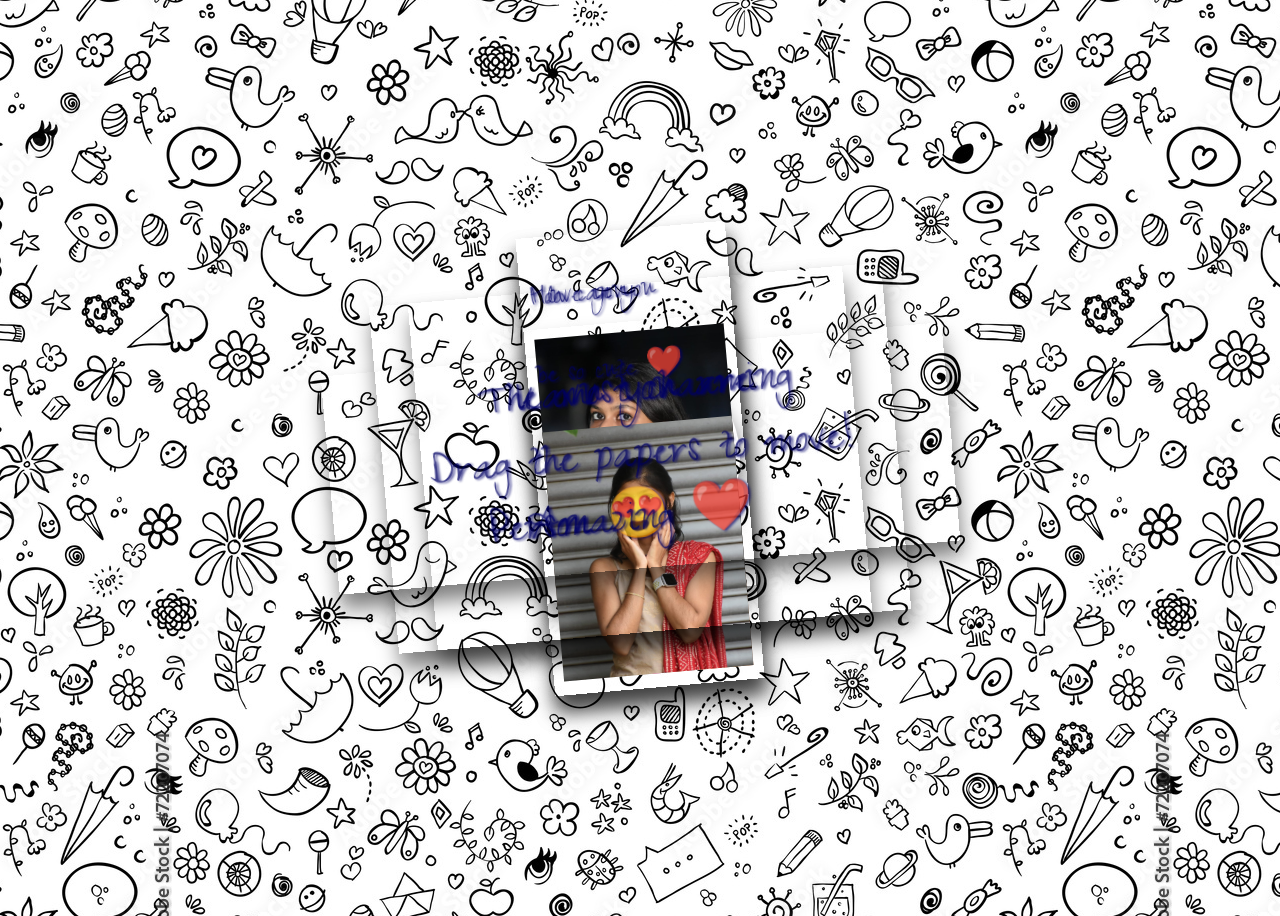
<file: drag.html>
<!DOCTYPE html>
<html lang="en" >
<head>
  <meta charset="UTF-8">
  <link rel="shortcut icon" href="images/k.jpg" type="">
  <title>Drag Papers ❤️</title>
  <link rel='stylesheet' href='https://fonts.googleapis.com/css2?family=Short+Stack&amp;family=Homemade+Apple&amp;display=swap'><link rel="stylesheet" href="./css/drag.css">

</head>
<body>
<!-- partial:index.partial.html -->
<!-- A pen by Developer Rahul  -->
<div class="paper heart">

</div>

  
<div class="paper image">
  <p> I love you</p>
    <p> Even more 😘 </p>
   <img src="images/d1.jpg" />
</div>

<div class="paper image">
  <p</p>
  <img src="images/d2.jpg" />
</div>

<div class="paper image">
  <p>How can you</p>
   <p> be so cute ❤️ </p>

  <img src="images/d3.jpg" />
</div>



<div class="paper red">
<p class="p1"> The most charming</p>
<p class="p2">Person 😍</p>
</div>

<div class="paper">
<p class="p1">Kavu you are</p>
  <p class="p1">Amazing <span style="color: red !important;">❤️</span></p>
</div>

<div class="paper">
<p class="p1">Drag the papers to move!</p>
</div>
<!-- partial -->
  <script  src="./js/drag.js"></script>

</body>
</html>
</file>
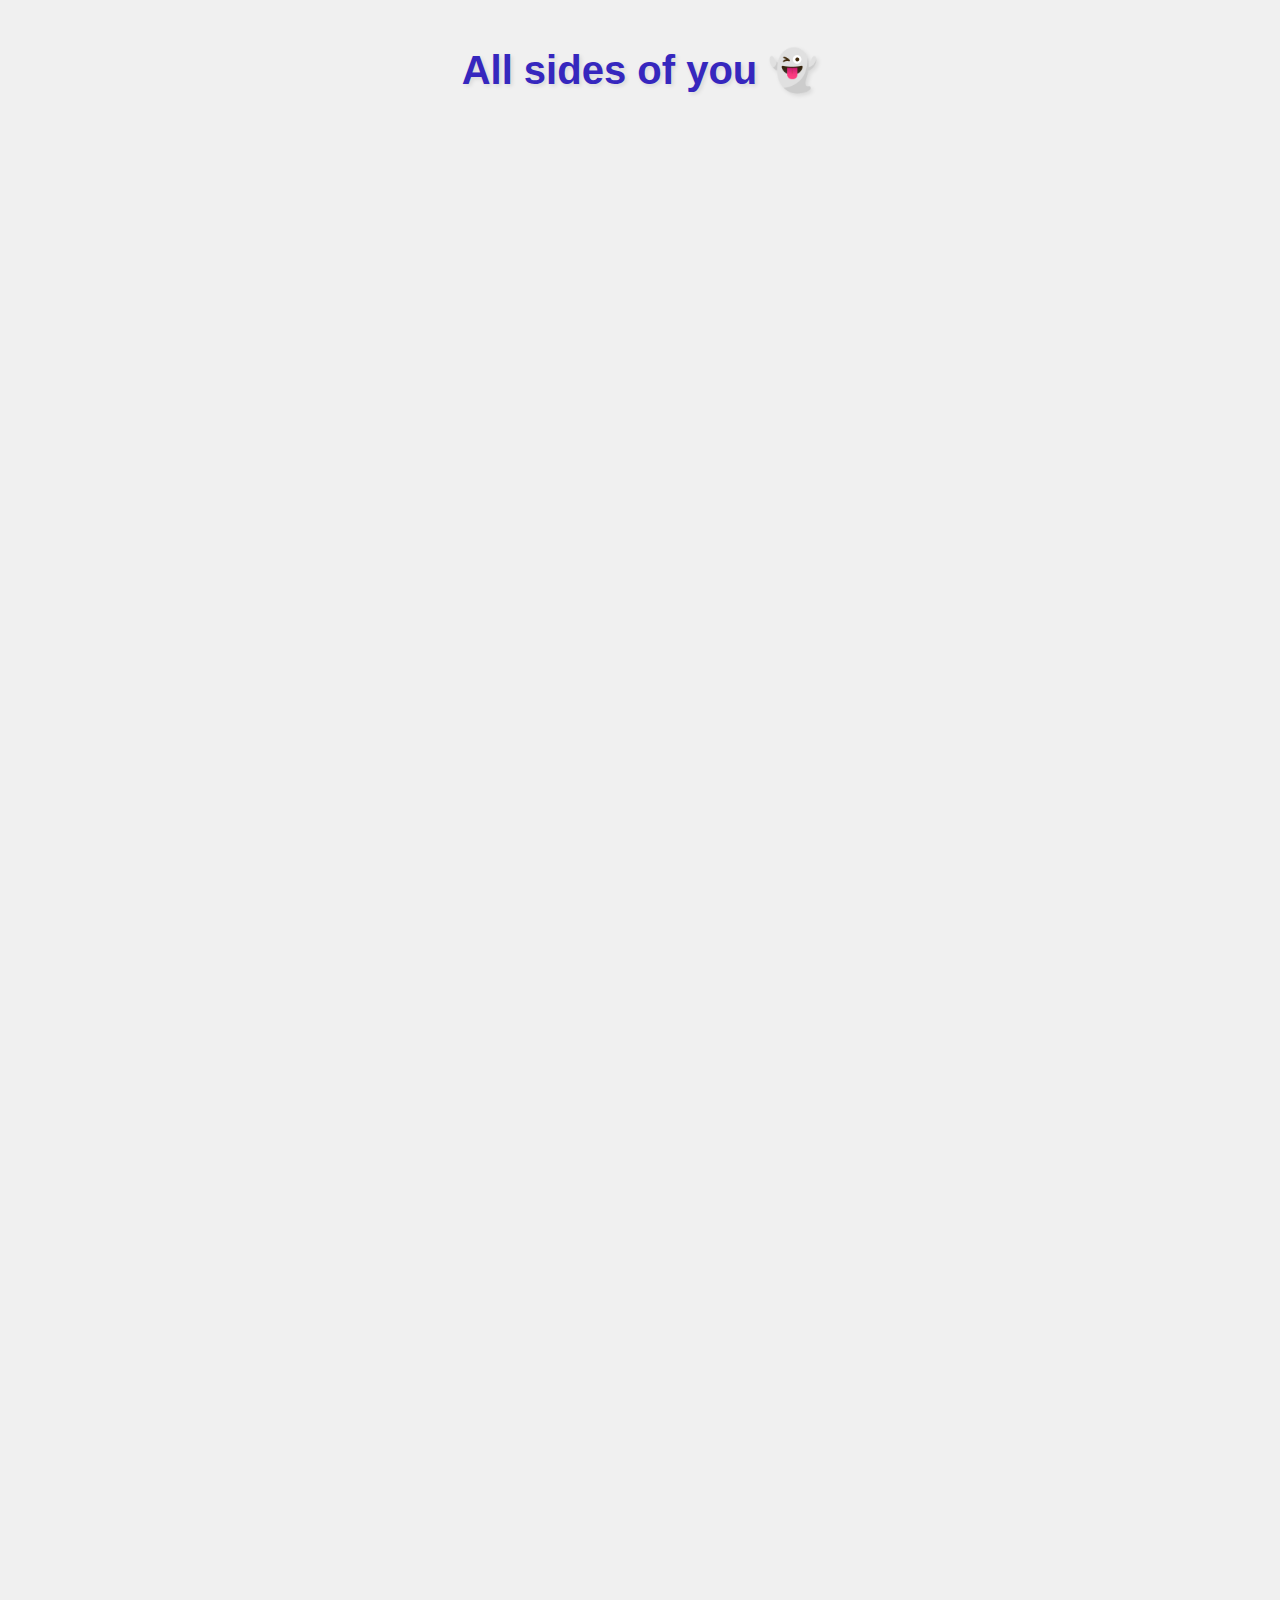
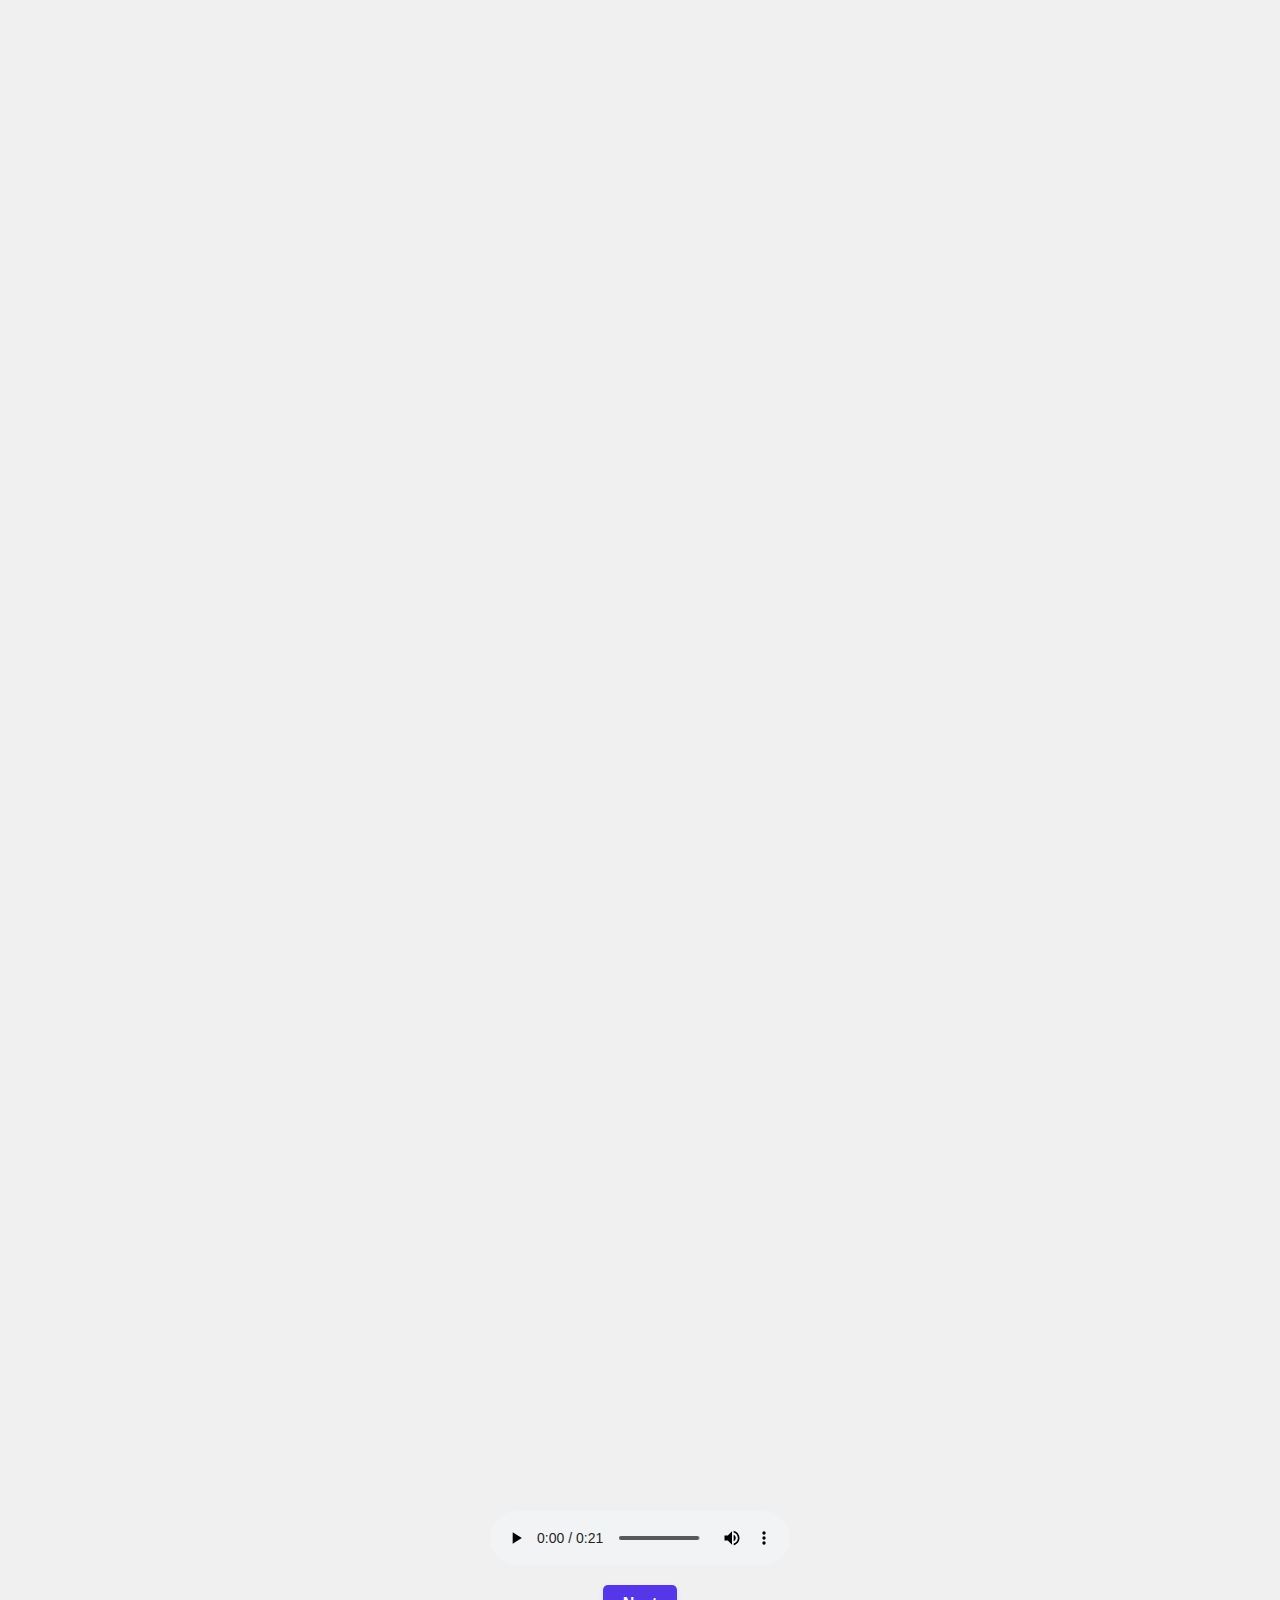
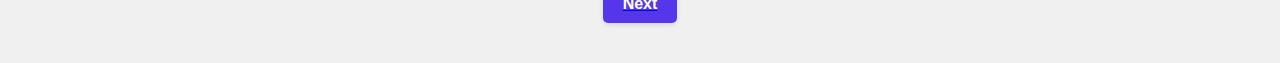
<file: slides.html>
<!DOCTYPE html>
<html lang="en">
<head>
    <meta charset="UTF-8">
    <meta name="viewport" content="width=device-width, initial-scale=1.0">
    <link rel="shortcut icon" href="images/k.jpg" type="">
    <title>Sides</title>
    <link rel="stylesheet" href="./css/styles.css">
</head>
<body>
    <header>
        <h1>All sides of you 👻</h1>
    </header>
    <div class="container">
        <div class="photo-block">
            <img src="./images/5.jpg" alt="Photo 1" class="photo">
            <div class="content">
                <div class="title">The Angel Side</div>
                <div class="description">
                    <p>
                        You look like an angel when you are in traditionals and also with most of the dresses you have <br>
                        No matter what you wear you match the vibe and you just look pretty <br>
                    </p>
                </div>
            </div>
        </div>
        
        <div class="photo-block">
            <img src="./images/6.jpg" alt="Photo 2" class="photo">
            <div class="content">
                <div class="title">The Evil Side</div>
                <div class="description">
                    <p>
                        Those evil looks and actions when you do to warn me on something <br>
                        They are very attractive and mainly this one <b>"I have eyes on you"</b>  anno thara
                    </p>
                </div>
            </div>
        </div>

        <div class="photo-block">
            <img src="./images/8.jpg" alt="Photo 3" class="photo">
            <div class="content">
                <div class="title">The Cute Side</div>
                <div class="description">
                    <p>
                        Cuteness is completely filled within you <br>
                        Even when you are giving <b>'Gaali'</b>  even those sound cute <br>
                        Cannot forget the cute actions and also singing  
                    </p>
                </div>
            </div>
        </div>

        <div class="photo-block">
            <img src="./images/1.jpg" alt="Photo 4" class="photo">
            <div class="content">
                <div class="title">The Kitten Side</div>
                <div class="description">
                    <p>Cats jote iddu iddu ningu swalpa ade buddi bandide <br>
                    Like you <b>purrr</b> like a cate and obviously you had big nails aamele nan mele nu mark biddide<br>
                    But matte aagilla aa thara, you took care 
                    </p>
                </div>
            </div>
        </div>

        <div class="photo-block">
            <img src="./images/3.jpg" alt="Photo 5" class="photo">
            <div class="content">
                <div class="title">The Bhakasuri Side</div>
                <div class="description">
                    <p>
                        You don't eat much, but you order like a Bhakasuri <br>
                        Ond order maadirodannu complete tinalla aamele yella naane tinbeku
                    </p>
                </div>
            </div>
        </div>
        <div class="photo-block">
            <img src="./images/7.jpg" alt="Photo 4" class="photo">
            <div class="content">
                <div class="title">The Magu Side</div>
                <div class="description">
                    <p>
                        Neev magu thara ne iddira and nange neev magu ne <br>
                        Aaga yenu gottilde iro magu aag idri eega yella gottiro magu aagidira <br>
                        You understand aaaaa jokes very quick now
                    </p>
                </div>
            </div>
        </div>
        <div class="photo-block">
            <img src="./images/2.jpg" alt="Photo 4" class="photo">
            <div class="content">
                <div class="title">The Happy Side</div>
                <div class="description">
                    <p>
                        Comming to the best part, you are always happy <br>
                        Which keeps me also happy <br>
                        Your happiness lies in the small small things
                    </p>
                </div>
            </div>
        </div>
        <div class="photo-block">
            <img src="./images/4.jpg" alt="Photo 4" class="photo">
            <div class="content">
                <div class="title">The Annoyed Side</div>
                <div class="description">
                    <p>
                        You get annoyed sometimes and naan adanna innu jaasti maadthini yenadru heli <br>
                        Because you look cute when you are annoyed 
                    </p>
                </div>
            </div>
        </div>
        <div class="song">
            <audio src="./images/gunguna.m4a" controls loop></audio>
            </div>
        <a href="drag.html" class="next-button-link">
            <button class="next-button">Next</button>
        </a>
    </div>
    
    
    <script src="./js/script.js"></script>
</body>
</html>
</file>
<file: css/drag.css>
@import url('https://fonts.googleapis.com/css2?family=Zeyada&display=swap');

body {
  height: 100vh;
  display: flex;
  align-items: center;
  justify-content: center;

  background-size: 1000px;
  background-image: url("../images/doodle.jpg");
  background-position: center center;
}

.paper {
  background-image: url("https://i0.wp.com/textures.world/wp-content/uploads/2018/10/2-Millimeter-Paper-Background-copy.jpg?ssl=1");
  background-size: 500px;
  background-position: center center;
  padding: 20px 100px;
  
  transform: rotateZ(-5deg);
  box-shadow: 1px 15px 20px 0px rgba(0,0,0,0.5);
  
  position: absolute;
}

.paper.heart {
  position: relative;
  width: 200px;
  height: 200px;
  padding: 0;
  border-radius: 50%;
}

.paper.image {
  padding: 10px;
}
.paper.image p {
  font-size: 30px;
}

img {
  max-height: 250px;
  width: 190px;
  user-select: none;
}

.paper.heart::after {
  content: "";
  background-image: url('https://cdn.pixabay.com/photo/2016/03/31/19/25/cartoon-1294994__340.png');
  width: 100%;
  height: 100%;
  position: absolute;
  top: 0;
  left: 0;
  background-size: 150px;
  background-position: center center;
  background-repeat: no-repeat;
  opacity: 0.6;
}

p {
  font-family: 'Zeyada';
  font-size: 50px;
  color: rgb(0,0,100);
  opacity: 0.75;
  user-select: none;
   filter: drop-shadow(2px 1.5px 1px rgba(0,0,105,0.9));
}
</file>
<file: css/styles.css>
body {
    font-family: Arial, sans-serif;
    background-color: #f0f0f0;
    margin: 0;
    padding: 20px;
    display: flex;
    flex-direction: column;
    align-items: center;
}

header {
    margin-bottom: 30px;
    text-align: center;
    animation: fadeIn 2s ease-in-out;
}

header h1 {
    font-size: 2.5em;
    color: #3627be;
    text-shadow: 2px 2px 4px rgba(0, 0, 0, 0.1);
}

.container {
    width: 80%;
    max-width: 1000px;
}

.photo-block {
    display: flex;
    align-items: center;
    margin-bottom: 30px;
    padding: 20px;
    background-color: white;
    border-radius: 10px;
    box-shadow: 0 2px 5px rgba(0, 0, 0, 0.1);
    opacity: 0;
    transform: translateY(50px);
    animation: fadeInUp 1s ease forwards;
}

.photo-block:nth-child(even) {
    animation-delay: 0.3s;
}

.photo-block:nth-child(odd) {
    animation-delay: 0.6s;
}

.photo {
    width: 250px;
    height: 300px;
    border-radius: 10px;
    object-fit: cover;
    margin-right: 20px;
}

.content {
    flex: 1;
}

.description {
    margin-bottom: 10px;
}

.title {
    font-weight: bolder;
    font-size: x-large;
    color: #be273e;
}
.next-button {
    display: block;
    margin: 20px auto;
    padding: 10px 20px;
    font-size: 1em;
    font-weight: bold;
    color: white;
    background-color: #5537e9;
    border: none;
    border-radius: 5px;
    cursor: pointer;
    box-shadow: 0 2px 5px rgba(0, 0, 0, 0.1);
    transition: background-color 0.3s ease;
}

.next-button:hover {
    background-color: #4328b6;
}
.song{
    display: flex;
    justify-content: center;
    align-items: center;
}

@keyframes fadeInUp {
    from {
        opacity: 0;
        transform: translateY(50px);
    }
    to {
        opacity: 1;
        transform: translateY(0);
    }
}

@keyframes fadeIn {
    from {
        opacity: 0;
    }
    to {
        opacity: 1;
    }
}
</file>
